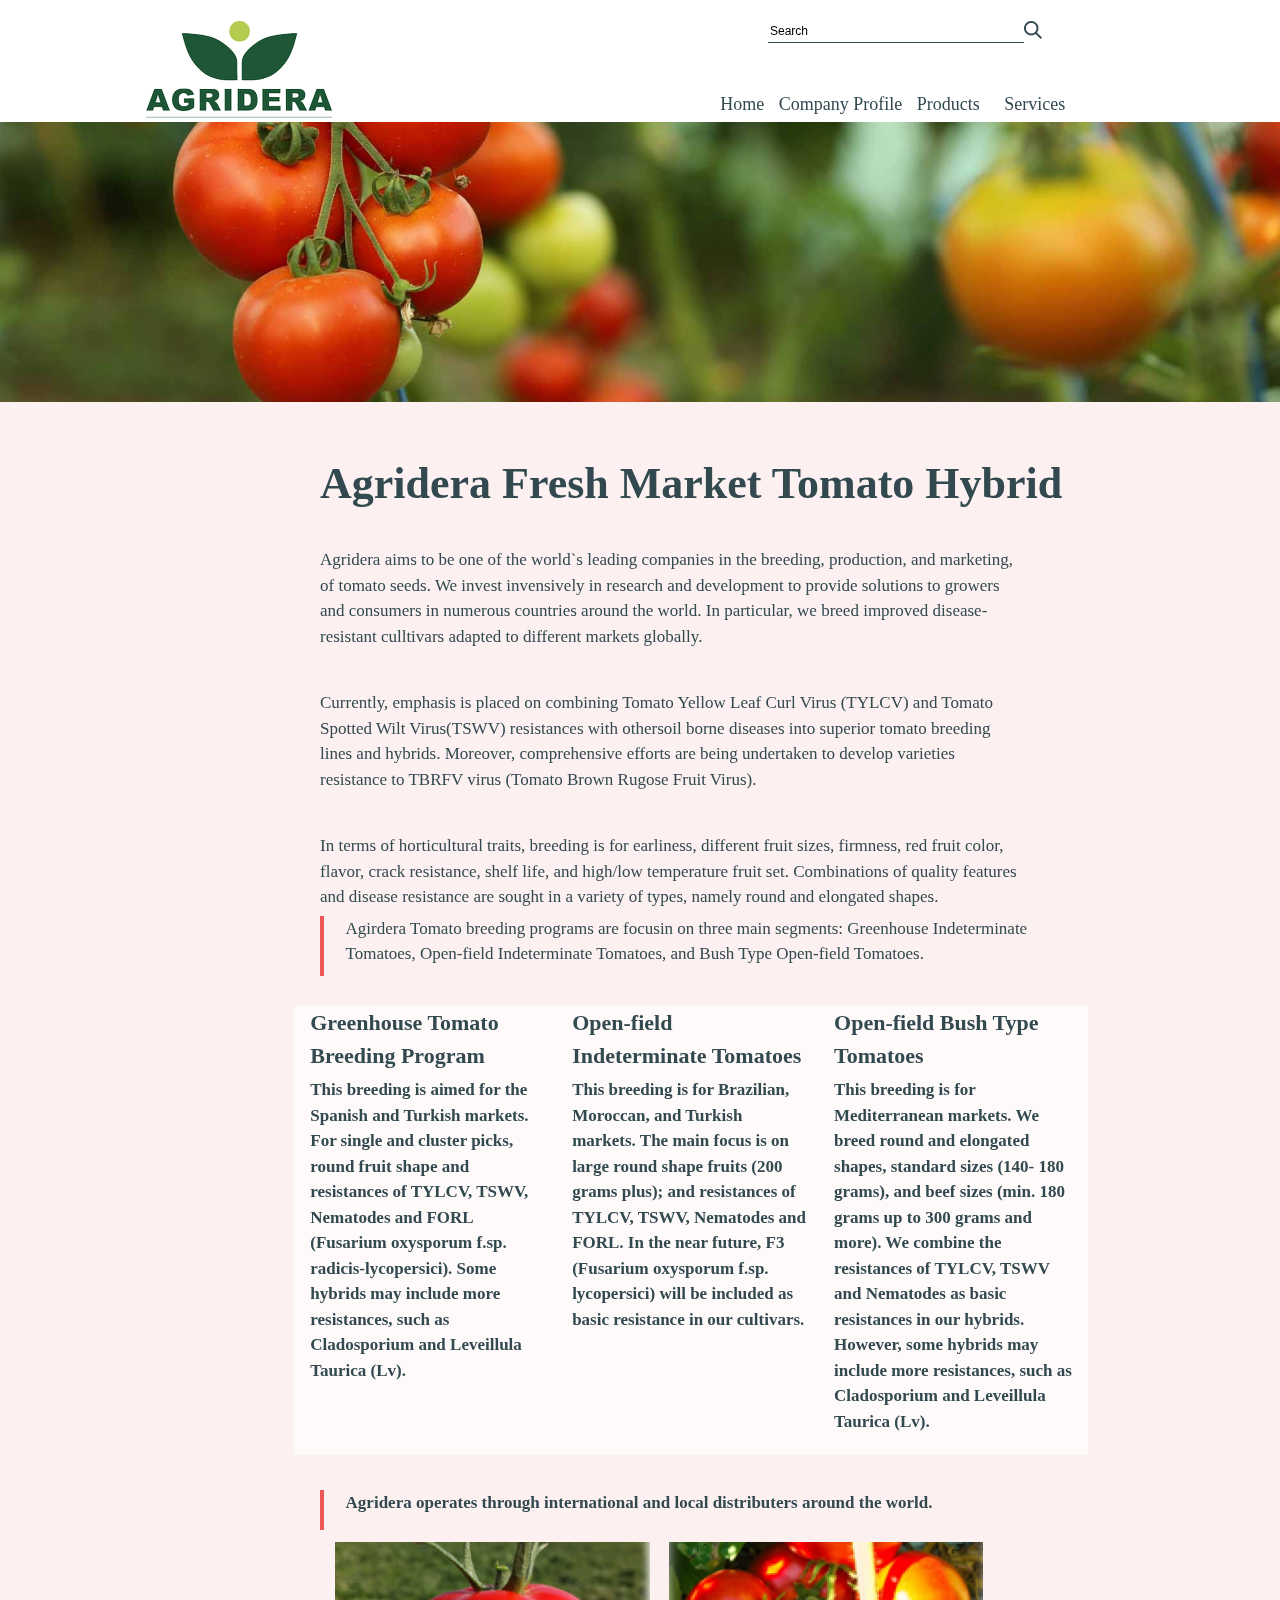
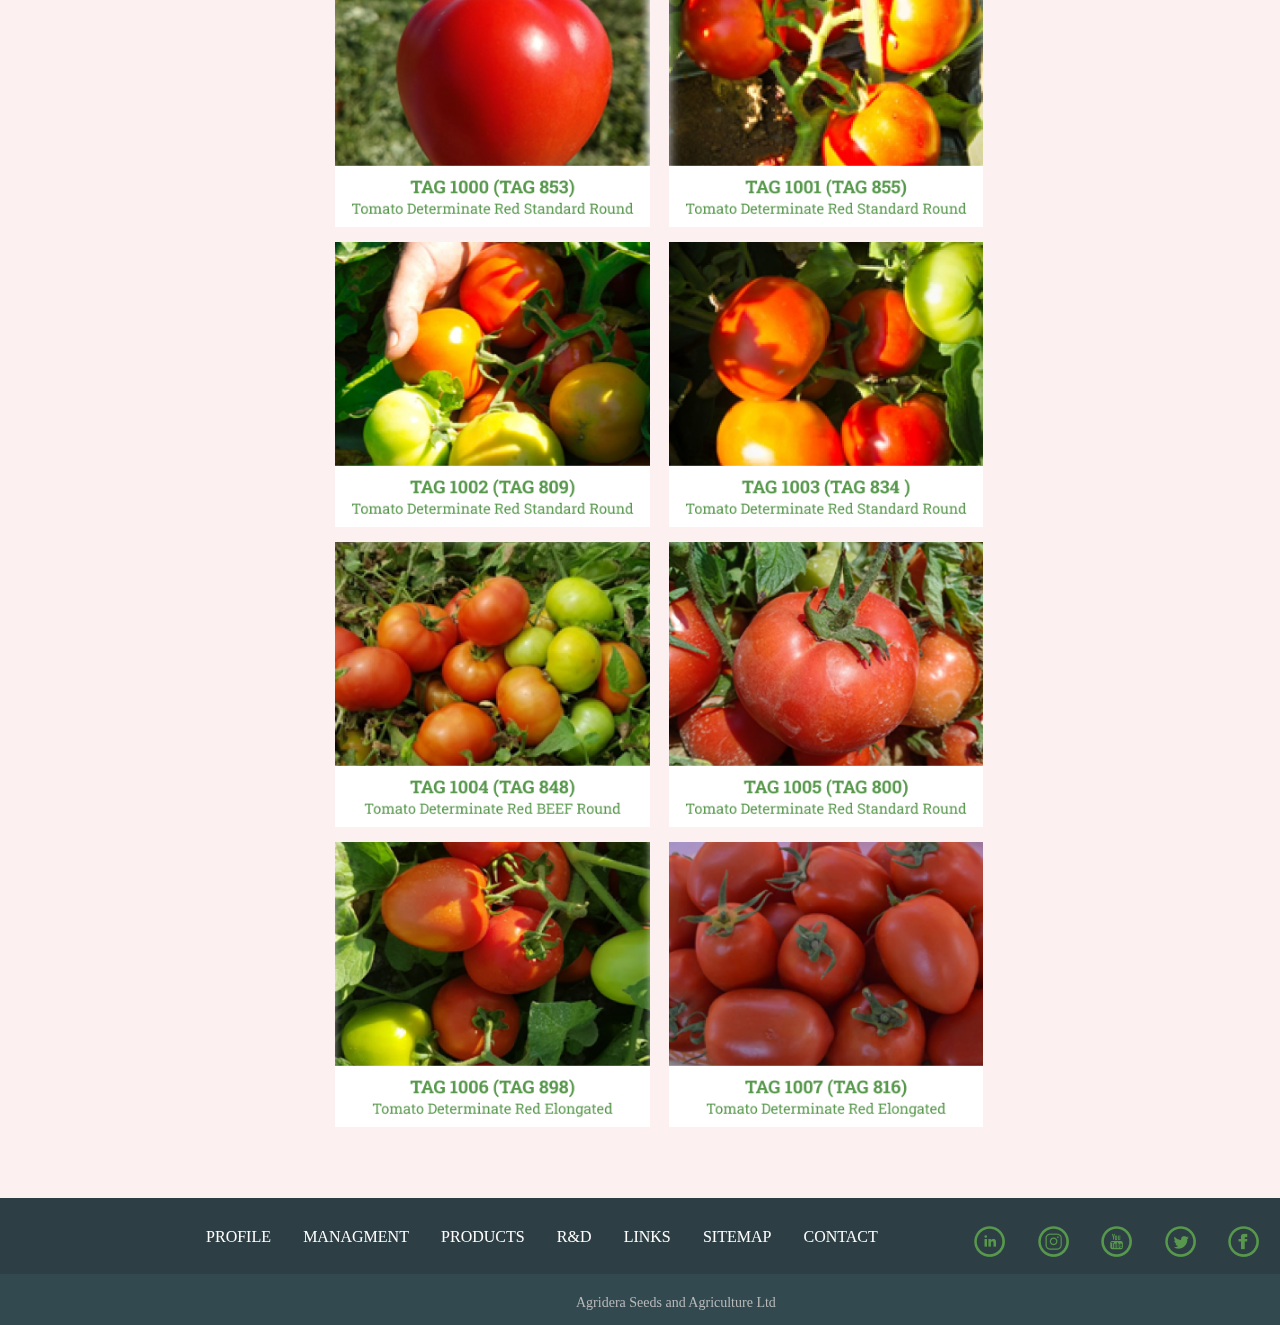
<file: index.html>
<html>
<head>
<meta http-equiv="Content-Type" content="text/html; charset=utf-8">
<title>Tomato all</title>
<link rel="stylesheet" href="https://maxcdn.bootstrapcdn.com/bootstrap/4.0.0/css/bootstrap.min.css" integrity="sha384-Gn5384xqQ1aoWXA+058RXPxPg6fy4IWvTNh0E263XmFcJlSAwiGgFAW/dAiS6JXm" crossorigin="anonymous">
<link rel="stylesheet" type="text/css" href="css/style.css">
</head>
<body>
<div id="main">
 <div id="Logo"></div>
 <input id="search" value="Search">
 <img id="ico_search" src="img/ico_search.png" onclick="click">
 <img id="line" src="img/Line 1.png">
 <div id="head_links">
  <a id="head_link">Home</a>
  <a id="head_lLink">Company Profile</a>
  <a id="head_link">Products</a>
  <a id="head_link">Services</a>
  <a id="head_link">R & D</a>
  <a id="head_link">Contact</a>
 </div>
<img id="Tall_banner" src="img/banner.png">
<div id="Tall_main">
 <div id="Tall_head">Agridera Fresh Market Tomato Hybrid</div>
 <p id="Tall_text">
 Agridera aims to be one of the world`s leading companies in the breeding, production, and marketing, of tomato seeds. We invest
 invensively in research and development to provide solutions to growers and consumers in numerous countries around the world.
 In particular, we breed improved disease-resistant culltivars adapted to different markets globally.
 </p>
 <p id="Tall_text">
 Currently, emphasis is placed on combining Tomato Yellow Leaf Curl Virus (TYLCV) and Tomato Spotted Wilt Virus(TSWV) resistances
 with othersoil borne diseases into superior tomato breeding lines and hybrids. Moreover, comprehensive efforts are being undertaken to
 develop varieties resistance to TBRFV virus (Tomato Brown Rugose Fruit Virus).
 </p>
 <p id="Tall_text">
 In terms of horticultural traits, breeding is for earliness, different fruit sizes, firmness, red fruit color, flavor, crack resistance, shelf life,
 and high/low temperature fruit set. Combinations of quality features and disease resistance are sought in a variety of types, namely
 round and elongated shapes.
 </p>
 <div id="Tall_redline1"></div>
 <p id="Tall_readline1_text">
 Agirdera Tomato breeding programs are focusin on three main segments: Greenhouse Indeterminate Tomatoes, Open-field
 Indeterminate Tomatoes, and Bush Type Open-field Tomatoes.
 </p>
 <div id="Tall_box">
 <p id="Tall_box_caption1">Greenhouse Tomato Breeding Program</p>
 <p id="Tall_box_caption2">Open-field Indeterminate Tomatoes</p>
 <p id="Tall_box_caption3">Open-field Bush Type Tomatoes</p>
 <p id="Tall_box_text1">
 This breeding is aimed for the Spanish and
 Turkish markets. For single and cluster
 picks, round fruit shape and resistances of
 TYLCV, TSWV, Nematodes and FORL
 (Fusarium oxysporum f.sp.
 radicis-lycopersici). Some hybrids may
 include more resistances, such as
 Cladosporium and Leveillula Taurica (Lv). 
 </p>
 <p id="Tall_box_text2">
 This breeding is for Brazilian, Moroccan, and Turkish markets. The main focus is on large round shape fruits (200 grams plus); and resistances of TYLCV, TSWV, Nematodes and FORL. In the near future, F3 (Fusarium oxysporum f.sp. lycopersici) will be included as basic resistance in our cultivars. 
 </p>
 <p id="Tall_box_text3">
 This breeding is for Mediterranean markets. We breed round and elongated shapes, standard sizes (140- 180 grams), and beef sizes (min. 180 grams up to 300 grams and more). We combine the resistances of TYLCV, TSWV and Nematodes as basic resistances in our hybrids. However, some hybrids may include more resistances, such as Cladosporium and Leveillula Taurica (Lv).
 </p>
 </div>
 <div id="Tall_redline2"></div>
 <p id="Tall_readline2_text">
 Agridera operates through international and local distributers around the world.
 </p>
 <div id="Tall_images">
 <img id="Tall_image" src="img/Group 9.png">
 <img id="Tall_image" src="img/Group 10.png">
 <img id="Tall_image" src="img/Group 11.png">
 <img id="Tall_image" src="img/Group 12.png">
 <img id="Tall_image" src="img/Group 13.png">
 <img id="Tall_image" src="img/Group 14.png">
 <img id="Tall_image" src="img/Group 15.png">
 <img id="Tall_image" src="img/Group 16.png">
 </div>
</div>

<div id="footer_bottom">
<div id="footer_top">
 <p id="footer_text">Agridera Seeds and Agriculture Ltd</p>
 <div id="footer_links">
 <a id="footer_link">PROFILE</a>
 <a id="footer_link">MANAGMENT</a>
 <a id="footer_link">PRODUCTS</a>
 <a id="footer_link">R&D</a>
 <a id="footer_link">LINKS</a>
 <a id="footer_link">SITEMAP</a>
 <a id="footer_link">CONTACT</a>
 </div>
 <div id="footer_links_img" width=55%>
 <img id="footer_link" src="img/Ico_in.png">
 <img id="footer_link" src="img/Ico_inst.png">
 <img id="footer_link" src="img/Ico_tube.png">
 <img id="footer_link" src="img/Ico_tw.png">
 <img id="footer_link" src="img/Ico_fb.png">
 </div>
</div>
</div>

</div>
</body>
</html>
</file>
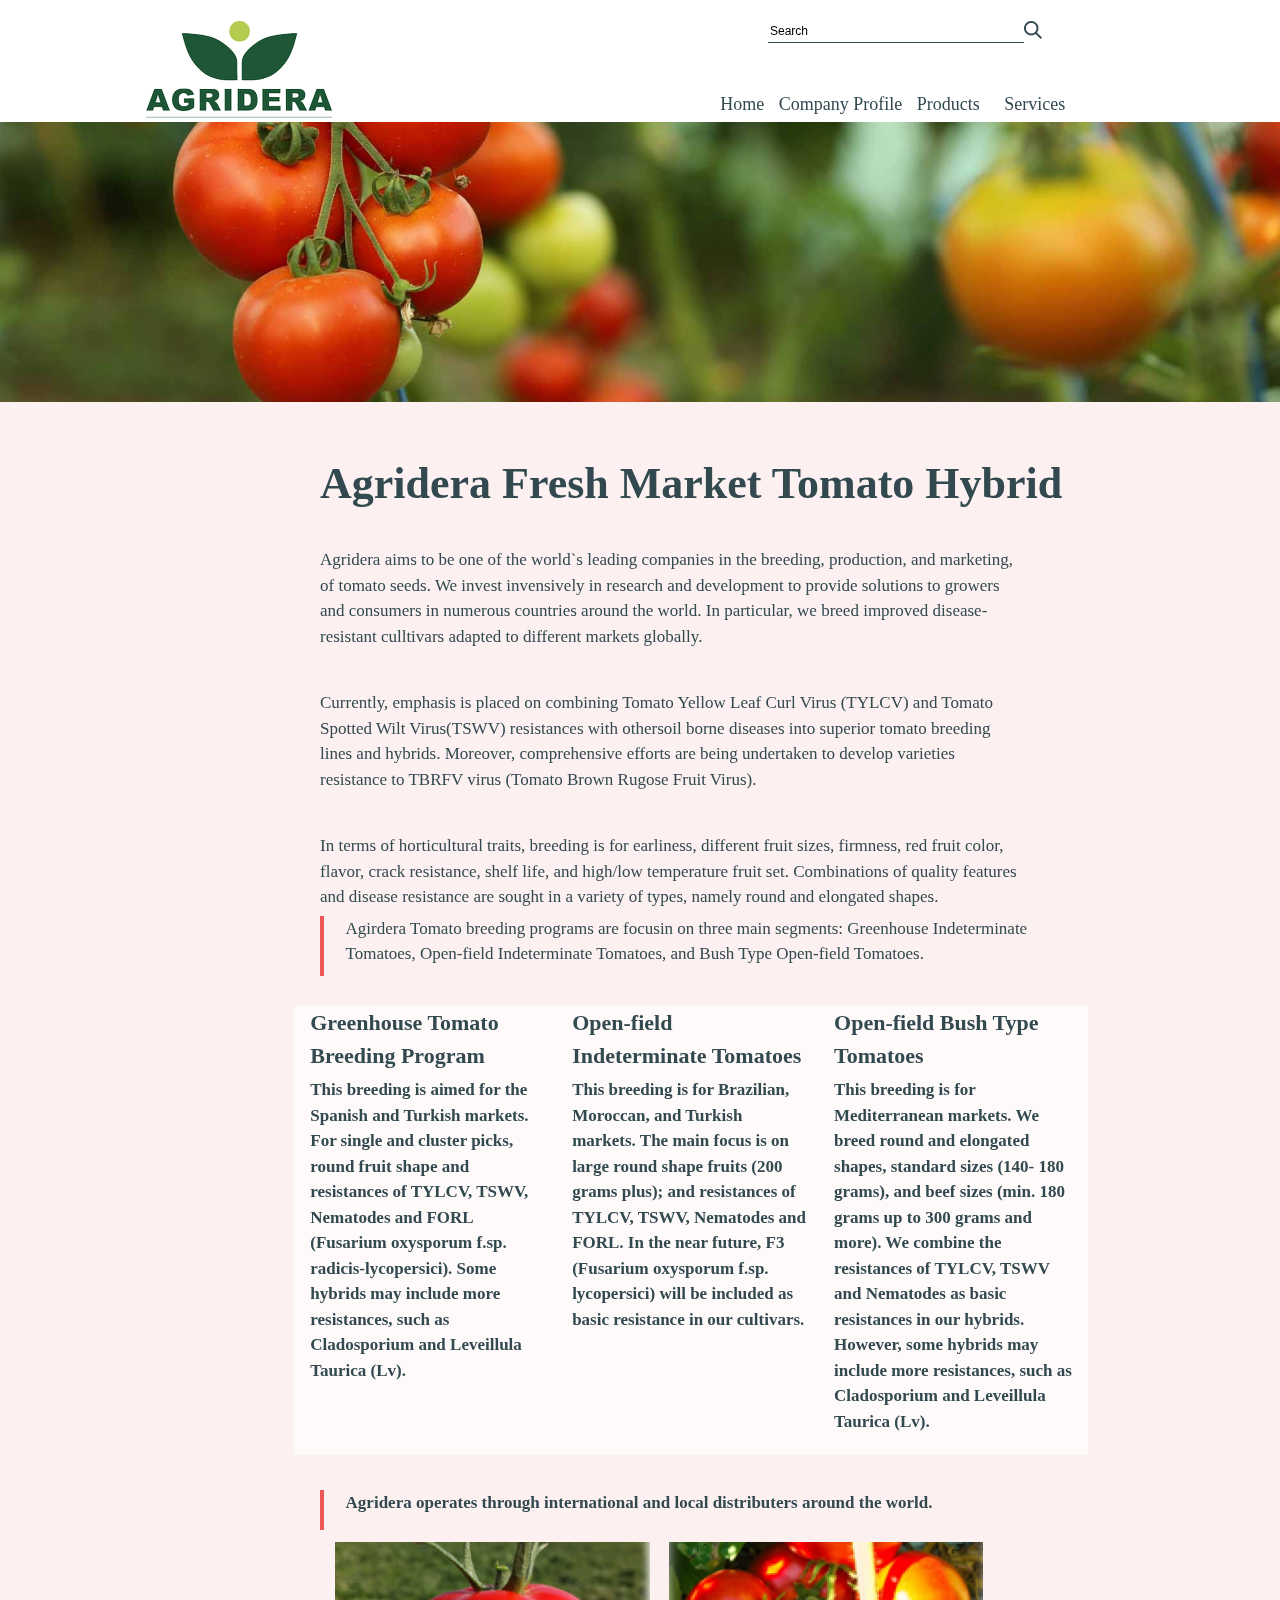
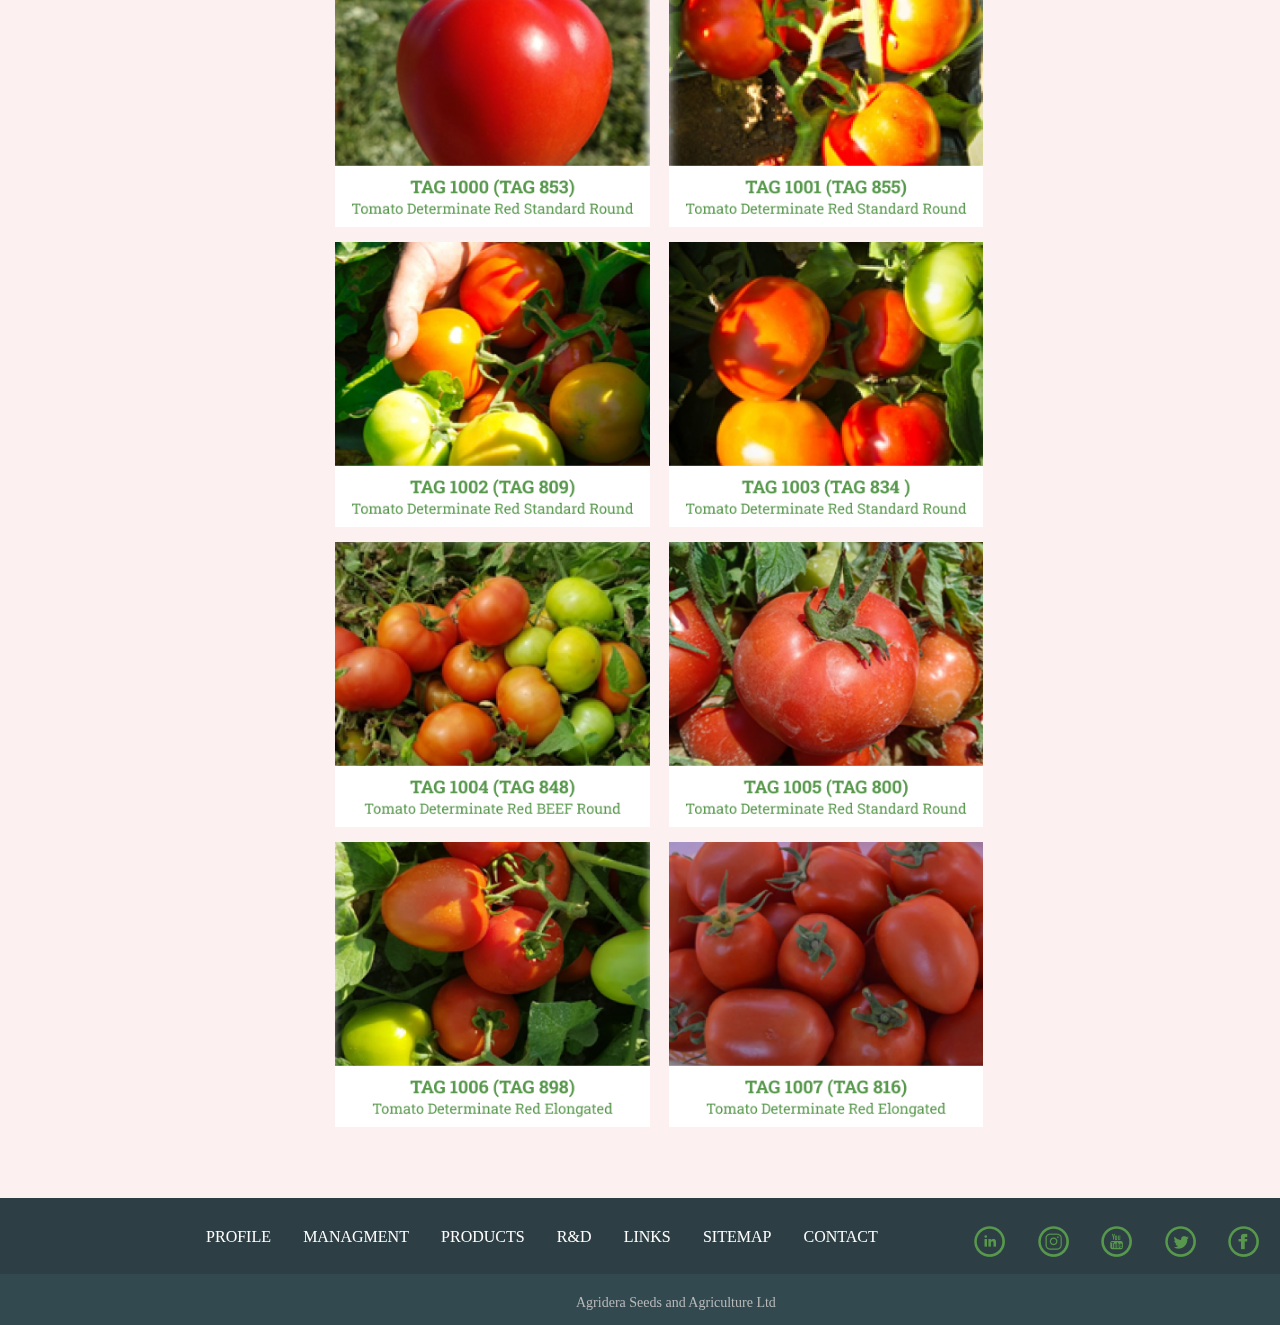
<file: Tomato all.html>
<html>
<head>
<meta http-equiv="Content-Type" content="text/html; charset=utf-8">
<title>Tomato all</title>
<link rel="stylesheet" href="https://maxcdn.bootstrapcdn.com/bootstrap/4.0.0/css/bootstrap.min.css" integrity="sha384-Gn5384xqQ1aoWXA+058RXPxPg6fy4IWvTNh0E263XmFcJlSAwiGgFAW/dAiS6JXm" crossorigin="anonymous">
<link rel="stylesheet" type="text/css" href="css/style.css">
</head>
<body>
<div id="main">
 <div id="Logo"></div>
 <input id="search" value="Search">
 <img id="ico_search" src="img/ico_search.png" onclick="click">
 <img id="line" src="img/Line 1.png">
 <div id="head_links">
  <a id="head_link">Home</a>
  <a id="head_lLink">Company Profile</a>
  <a id="head_link">Products</a>
  <a id="head_link">Services</a>
  <a id="head_link">R & D</a>
  <a id="head_link">Contact</a>
 </div>
<img id="Tall_banner" src="img/banner.png">
<div id="Tall_main">
 <div id="Tall_head">Agridera Fresh Market Tomato Hybrid</div>
 <p id="Tall_text">
 Agridera aims to be one of the world`s leading companies in the breeding, production, and marketing, of tomato seeds. We invest
 invensively in research and development to provide solutions to growers and consumers in numerous countries around the world.
 In particular, we breed improved disease-resistant culltivars adapted to different markets globally.
 </p>
 <p id="Tall_text">
 Currently, emphasis is placed on combining Tomato Yellow Leaf Curl Virus (TYLCV) and Tomato Spotted Wilt Virus(TSWV) resistances
 with othersoil borne diseases into superior tomato breeding lines and hybrids. Moreover, comprehensive efforts are being undertaken to
 develop varieties resistance to TBRFV virus (Tomato Brown Rugose Fruit Virus).
 </p>
 <p id="Tall_text">
 In terms of horticultural traits, breeding is for earliness, different fruit sizes, firmness, red fruit color, flavor, crack resistance, shelf life,
 and high/low temperature fruit set. Combinations of quality features and disease resistance are sought in a variety of types, namely
 round and elongated shapes.
 </p>
 <div id="Tall_redline1"></div>
 <p id="Tall_readline1_text">
 Agirdera Tomato breeding programs are focusin on three main segments: Greenhouse Indeterminate Tomatoes, Open-field
 Indeterminate Tomatoes, and Bush Type Open-field Tomatoes.
 </p>
 <div id="Tall_box">
 <p id="Tall_box_caption1">Greenhouse Tomato Breeding Program</p>
 <p id="Tall_box_caption2">Open-field Indeterminate Tomatoes</p>
 <p id="Tall_box_caption3">Open-field Bush Type Tomatoes</p>
 <p id="Tall_box_text1">
 This breeding is aimed for the Spanish and
 Turkish markets. For single and cluster
 picks, round fruit shape and resistances of
 TYLCV, TSWV, Nematodes and FORL
 (Fusarium oxysporum f.sp.
 radicis-lycopersici). Some hybrids may
 include more resistances, such as
 Cladosporium and Leveillula Taurica (Lv). 
 </p>
 <p id="Tall_box_text2">
 This breeding is for Brazilian, Moroccan, and Turkish markets. The main focus is on large round shape fruits (200 grams plus); and resistances of TYLCV, TSWV, Nematodes and FORL. In the near future, F3 (Fusarium oxysporum f.sp. lycopersici) will be included as basic resistance in our cultivars. 
 </p>
 <p id="Tall_box_text3">
 This breeding is for Mediterranean markets. We breed round and elongated shapes, standard sizes (140- 180 grams), and beef sizes (min. 180 grams up to 300 grams and more). We combine the resistances of TYLCV, TSWV and Nematodes as basic resistances in our hybrids. However, some hybrids may include more resistances, such as Cladosporium and Leveillula Taurica (Lv).
 </p>
 </div>
 <div id="Tall_redline2"></div>
 <p id="Tall_readline2_text">
 Agridera operates through international and local distributers around the world.
 </p>
 <div id="Tall_images">
 <img id="Tall_image" src="img/Group 9.png">
 <img id="Tall_image" src="img/Group 10.png">
 <img id="Tall_image" src="img/Group 11.png">
 <img id="Tall_image" src="img/Group 12.png">
 <img id="Tall_image" src="img/Group 13.png">
 <img id="Tall_image" src="img/Group 14.png">
 <img id="Tall_image" src="img/Group 15.png">
 <img id="Tall_image" src="img/Group 16.png">
 </div>
</div>

<div id="footer_bottom">
<div id="footer_top">
 <p id="footer_text">Agridera Seeds and Agriculture Ltd</p>
 <div id="footer_links">
 <a id="footer_link">PROFILE</a>
 <a id="footer_link">MANAGMENT</a>
 <a id="footer_link">PRODUCTS</a>
 <a id="footer_link">R&D</a>
 <a id="footer_link">LINKS</a>
 <a id="footer_link">SITEMAP</a>
 <a id="footer_link">CONTACT</a>
 </div>
 <div id="footer_links_img" width=55%>
 <img id="footer_link" src="img/Ico_in.png">
 <img id="footer_link" src="img/Ico_inst.png">
 <img id="footer_link" src="img/Ico_tube.png">
 <img id="footer_link" src="img/Ico_tw.png">
 <img id="footer_link" src="img/Ico_fb.png">
 </div>
</div>
</div>

</div>
</body>
</html>
</file>
<file: css/style.css>
body{
margin: 0px;
fontfamily: Arial, Helvetica, sans-serif;
text-align: left;
font-size: 12px;
}
#main{
width: 100%;
}
#banner{
position: absolute;
width: 100%;
height: 850px;
left: 0px;
top: 0px;
background-image: url(../img/bg.png);
}
#bannertext{
position: absolute;
/*width: 804px;*/
width: 50%;
height: 68px;
/*left: 558px;*/
left: 25%;
top: 362px;
font-family: 'Roboto Slab';
font-style: normal;
font-weight: 700;
font-size: 48px;
line-height: 142.7%;
/* or 68px */
text-align: center;
color: #735440;
}
#bannerbutton{
display: flex;
flex-direction: row;
align-items: center;
padding: 16px 31px;
position: absolute;
/*width: 160px;*/
width: 10%;
height: 55px;
/*left: 880px;*/
left: 45%;
top: 550px;
background: #57984C;
border: None;

font-family: 'Roboto';
font-style: normal;
font-weight: 500;
font-size: 16px;
line-height: 142.7%;
/* identical to box height, or 23px */
text-align: center;
letter-spacing: 0.07em;
text-transform: uppercase;
color: #FFFFFF;
}
#logo{
position: absolute;
width: 226px;
height: 113px;
/*left: 388px;*/
left: 10%;
top: 20px;
background: url(../img/Logo.png);
mix-blend-mode: darken;
}
#search{
border: None;
background: None;
position: absolute;
/*width: 350px;*/
width: 20%;
height: 22px;
/*left: 1165px;*/
left: 60%;
top: 20px;
}
#ico_search{
background: None;
position: absolute;
width: 18px;
height: 18px;
/*left: 1497px;*/
left: 80%;
top: 21px;
}
#line{
position: absolute;
width: 20%;
/*left: 1497px;*/
left: 60%;
top: 42px;
}
#head_links{
position: absolute;
/*width: 499px;*/
width: 29%;
height: 26px;
/*left: 1016px;*/
left: 55%;
top: 91px;

font-family: 'Heebo';
font-style: normal;
font-weight: 500;
font-size: 18px;
line-height: 26px;
text-align: right;
color: #324950;
}
#head_link{
padding-left:10px;
padding-right:10px;
background: None;
}
#products{
position: absolute;
width: 100%;
height: 190px;
left: 0px;
top: 850px;
background-image: url(../img/Rectangle 1.png);
}
#product{
position: relative;
top: 25px;
padding-left:3.5%;
padding-right:3.5%;
background: None;
}
#vision_mission{
position: absolute;
width: 100%;
height: 1147.84px;
left: 0;
top: 1011.16px;
background: #e9e9e9 url(../img/Union.png);
}
#image_1{
position: absolute;
left: 50%;
top: 0;
}
#image_2{
position: absolute;
left: 15%;
top: 589px;
}
#vision_head{
position: absolute;
width: 197px;
height: 91px;
left: 18%;
top: 100px;

font-family: 'Roboto Slab';
font-style: normal;
font-weight: 700;
font-size: 64px;
line-height: 142.7%;
color: #324950;
}
#vision_text{
position: absolute;
width: 25%;
height: 132px;
left: 18%;
top: 200px;

font-family: 'Roboto Slab';
font-style: normal;
font-weight: 400;
font-size: 20px;
line-height: 162.7%;
color: #324950;
}
#mission_head{
position: absolute;
width: 197px;
height: 91px;
left: 60%;
top: 650px;

font-family: 'Roboto Slab';
font-style: normal;
font-weight: 700;
font-size: 64px;
line-height: 142.7%;
color: #324950;
}
#mission_text{
position: absolute;
width: 25%;
height: 132px;
left: 60%;
top: 750px;

font-family: 'Roboto Slab';
font-style: normal;
font-weight: 400;
font-size: 20px;
line-height: 162.7%;
color: #324950;
}
#main_active{
position: absolute;
width: 100%;
height: 640px;
left: 0px;
top: 2158px;
background: #e9e9e9;
}
#ma_head{
position: absolute;
width: 60%;
height: 91px;
left: 30%;
top: 50px;

font-family: 'Roboto Slab';
font-style: normal;
font-weight: 700;
font-size: 64px;
line-height: 142.7%;
color: #324950;
}
#image_4{
position: absolute;
left: 20%;
top: 150px;
}
#image_5{
position: absolute;
left: 45%;
top: 130px;
}
#image_3{
position: absolute;
left: 65%;
top: 170px;
}
#ma_caption_4{
position: relative;
width: 18%;
height: 34px;
left: 24%;
top: 380px;

font-family: 'Roboto Slab';
font-style: normal;
font-weight: 700;
font-size: 24px;
line-height: 142.7%;
color: #57984C;
}
#ma_caption_5{
position: absolute;
width: 18%;
height: 34px;
left: 46%;
top: 380px;

font-family: 'Roboto Slab';
font-style: normal;
font-weight: 700;
font-size: 24px;
line-height: 142.7%;
color: #57984C;
}
#ma_caption_3{
position: absolute;
width: 18%;
height: 34px;
left: 68%;
top: 380px;

font-family: 'Roboto Slab';
font-style: normal;
font-weight: 700;
font-size: 24px;
line-height: 142.7%;
color: #57984C;
}
#ma_text_4{
position: absolute;
width: 12%;
height: 52px;
left: 23%;
top: 440px;

font-family: 'Roboto Slab';
font-style: normal;
font-weight: 400;
font-size: 18px;
line-height: 142.7%;
text-align: center;
color: #324950;
}
#ma_text_5{
position: absolute;
width: 12%;
height: 52px;
left: 45%;
top: 440px;

font-family: 'Roboto Slab';
font-style: normal;
font-weight: 400;
font-size: 18px;
line-height: 142.7%;
text-align: center;
color: #324950;
}
#ma_text_3{
position: absolute;
width: 12%;
height: 52px;
left: 67%;
top: 440px;

font-family: 'Roboto Slab';
font-style: normal;
font-weight: 400;
font-size: 18px;
line-height: 142.7%;
text-align: center;
color: #324950;
}
#footer_bottom{
position: absolute;
width: 100%;
height: 127px;
left: 0px;
top: 2798px;
background: #324950;
}
#footer_top{
position: absolute;
width: 100%;
height: 76px;
left: 0px;
top: 0px;

background: #2D3F45;
}
#footer_text{
position: absolute;
width: 18%;
height: 20px;
left: 45%;
top: 95px;

font-family: 'Roboto';
font-style: normal;
font-weight: 400;
font-size: 14px;
line-height: 142.7%;
color: #B9B9B9;
}
#footer_links{
position: absolute;
width: 55%;
height: 26px;
left:15%;
top: 28px;

font-family: 'Roboto';
font-style: normal;
font-weight: 400;
font-size: 16px;
line-height: 142.7%;
color: #FFFFFF;
}
#footer_link{
position: relative;
padding-left:2%;
padding-right:2%;
background: None;
}
#footer_links_img{
position: absolute;
width: 55%;
height: 26px;
left:75%;
top: 28px;
}
#Tall_banner{
position: absolute;
width: 100%;
top: 122px;
}
#Tall_main{
position: absolute;
width: 100%;
top: 402px;
height: 2444px;
background: #FCF0F0;
}
#Tall_head{
position: absolute;
width: 60%;
height: 63px;
left: 25%;
top: 51px;

font-family: 'Roboto Slab';
font-style: normal;
font-weight: 700;
font-size: 44px;
line-height: 142.7%;
color: #324950;
}
#Tall_text{
position: relative;
width: 60%;
left: 20%;
padding-left: 5%;
top: 120px;
padding-top: 25px;

font-family: 'Roboto Slab';
font-style: normal;
font-weight: 400;
font-size: 17px;
line-height: 150%;
color: #324950;
}
#Tall_redline1{
position: absolute;
width: 4px;
height: 60px;
left: 25%;
top: 513.5px;
background: #EB5757;
}
#Tall_readline1_text{
position: absolute;
width: 55%;
left: 27%;
top: 513.5px;;

font-family: 'Roboto Slab';
font-style: normal;
font-weight: 400;
font-size: 17px;
line-height: 150%;
color: #324950;
}
#Tall_box{
position: absolute;
width: 62%;
height: 449.5px;
left: 23%;
top: 603.5px;

background: #FFFAFA;
}
#Tall_box_caption1{
position: absolute;
width: 30%;
left: 2%;

font-family: 'Roboto Slab';
font-style: normal;
font-weight: 700;
font-size: 22px;
line-height: 150%;
color: #324950;
}
#Tall_box_text1{
position: absolute;
width: 30%;
left: 2%;
top: 16%;

font-family: 'Roboto Slab';
font-style: normal;
font-weight: 700;
font-size: 17px;
line-height: 150%;
color: #324950;
}
#Tall_box_caption2{
position: absolute;
width: 30%;
left: 35%;

font-family: 'Roboto Slab';
font-style: normal;
font-weight: 700;
font-size: 22px;
line-height: 150%;
color: #324950;
}
#Tall_box_text2{
position: absolute;
width: 30%;
left: 35%;
top: 16%;

font-family: 'Roboto Slab';
font-style: normal;
font-weight: 700;
font-size: 17px;
line-height: 150%;
color: #324950;
}
#Tall_box_caption3{
position: absolute;
width: 30%;
left: 68%;

font-family: 'Roboto Slab';
font-style: normal;
font-weight: 700;
font-size: 22px;
line-height: 150%;
color: #324950;
}
#Tall_box_text3{
position: absolute;
width: 30%;
left: 68%;
top: 16%;

font-family: 'Roboto Slab';
font-style: normal;
font-weight: 700;
font-size: 17px;
line-height: 150%;
color: #324950;
}
#Tall_redline2{
position: absolute;
width: 4px;
height: 40px;
left: 25%;
top: 1087.5px;
background: #EB5757;
}
#Tall_readline2_text{
position: absolute;
width: 55%;
left: 27%;
top: 1087.5px;;

font-family: 'Roboto Slab';
font-style: normal;
font-weight: 700;
font-size: 17px;
line-height: 150%;
color: #324950;;
}
#Tall_images{
position: absolute;
width: 60%;
left: 25%;
top: 1125px;
height: 1000px;
}
#Tall_image{
width: 330px;
height: 300px;
position: relative;
padding-left: 2%;
padding-top: 2%;
}
</file>
